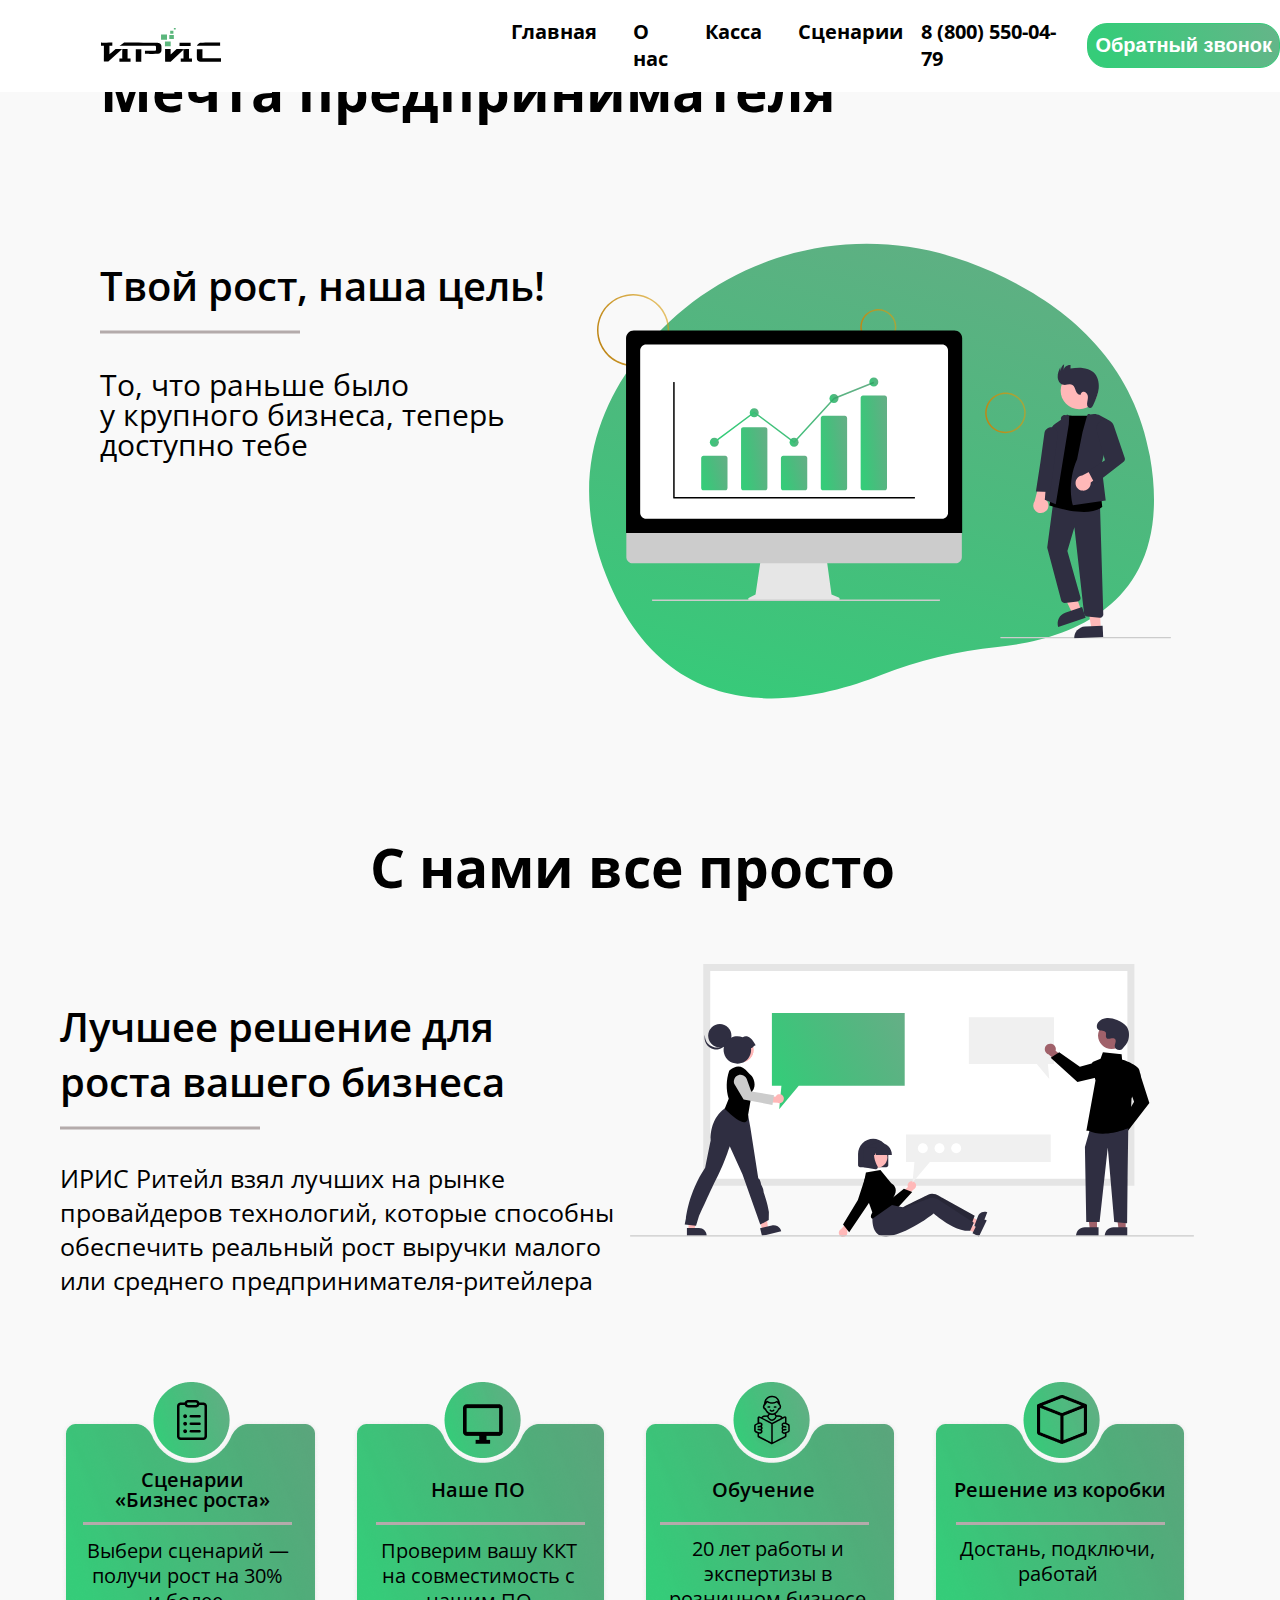
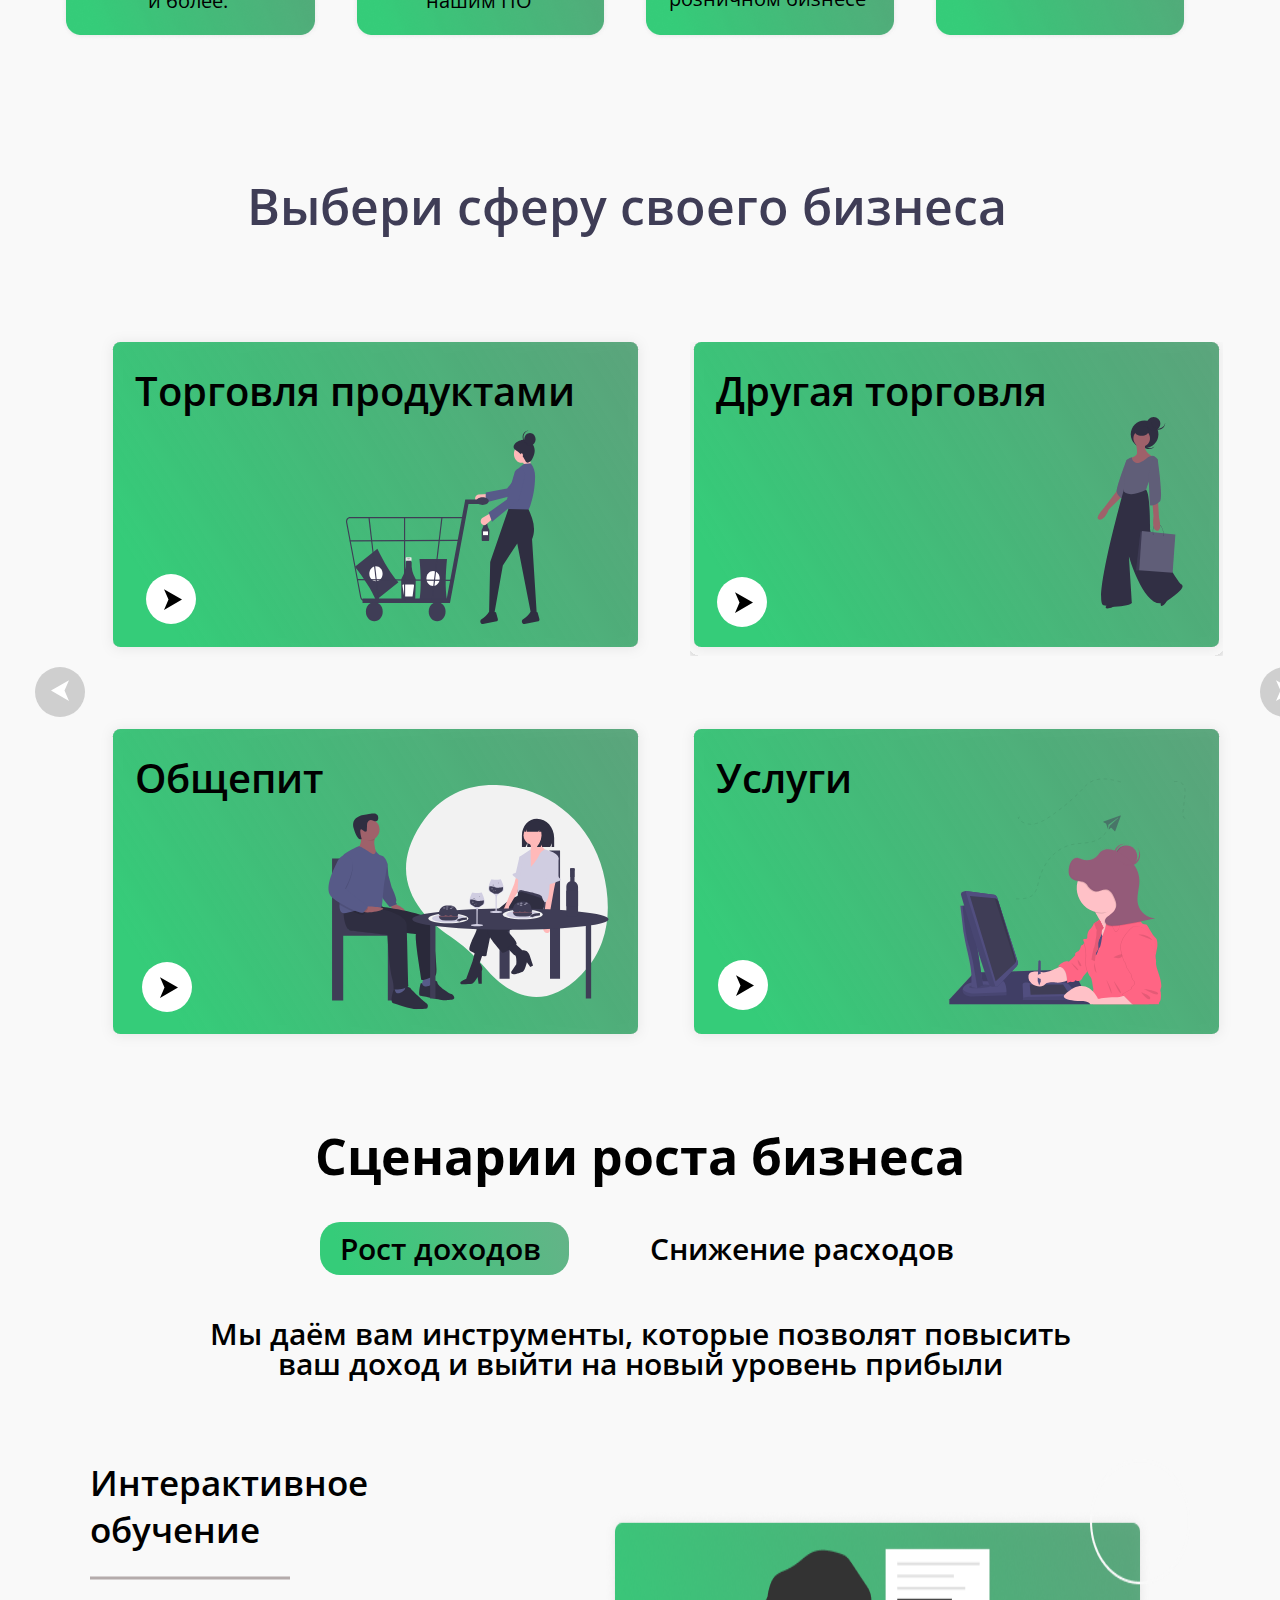
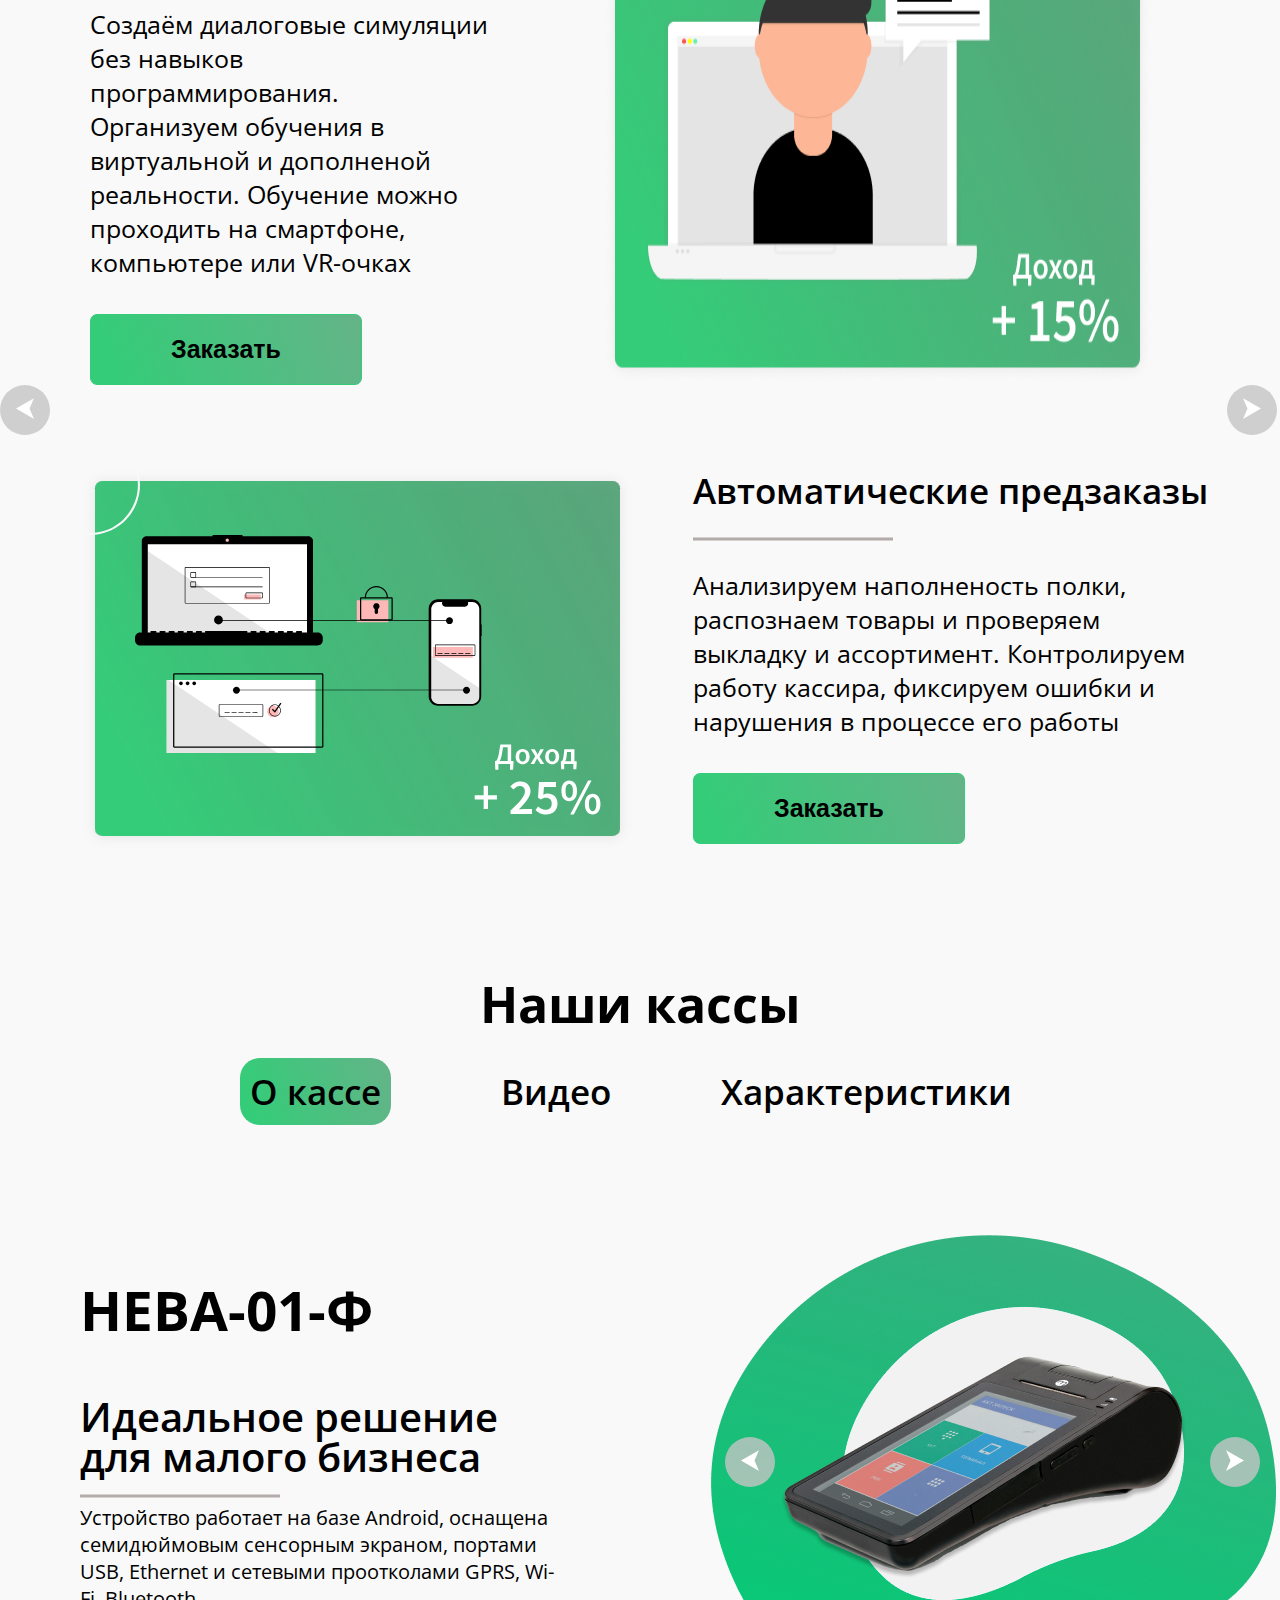
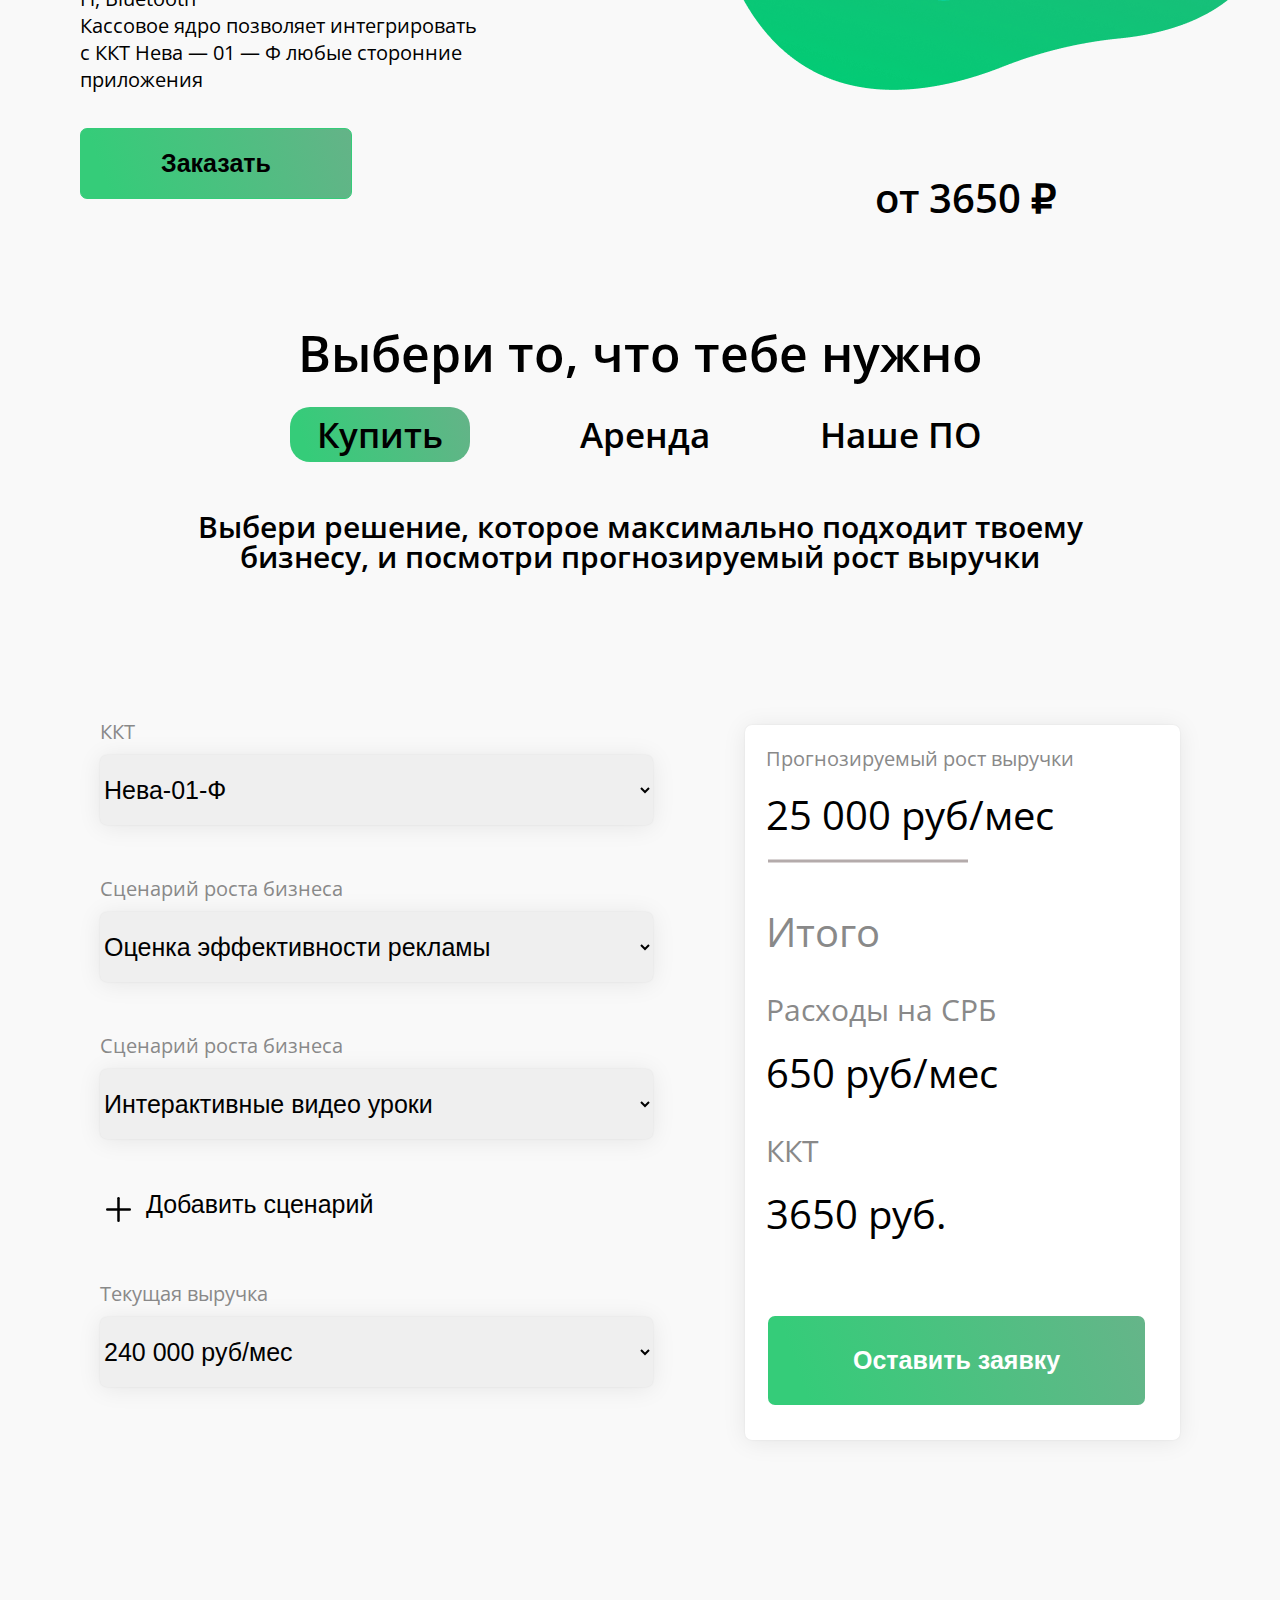
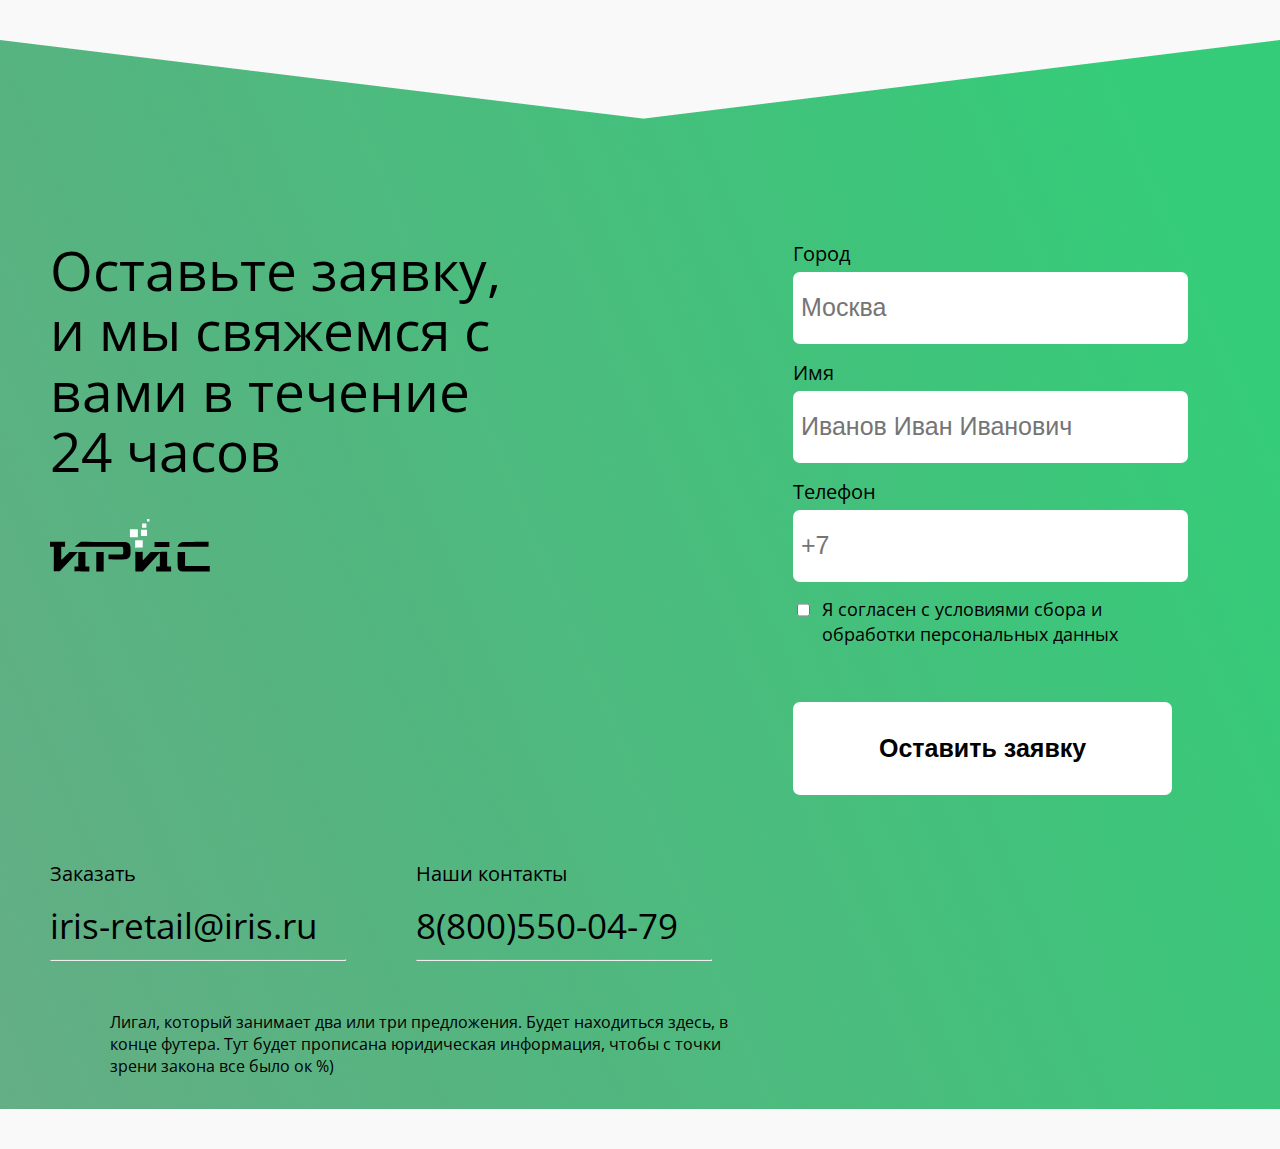
<file: dz1-frontend/index.html>
<!DOCTYPE html>
<html lang="en">

<head>
	<meta charset="UTF-8">
	<meta name="viewport" content="width=device-width, initial-scale=1.0">
	<link rel="preconnect" href="https://fonts.googleapis.com">
	<link rel="preconnect" href="https://fonts.gstatic.com" crossorigin>
	<link href="https://fonts.googleapis.com/css2?family=Open+Sans:wght@400;600;700&display=swap" rel="stylesheet">
	<link rel="stylesheet" type="text/css" href="css/main.css">
	<title>ИРИС</title>
</head>

<body>
	<header class = "header" id="header">
		<div class="container">
			<!--Шапка: начало-->
			<div class="nav">
				<a href="#" class="logo"></a>
				<ul class="menu">
					<li>
						<a href="#" class="btn-main">Главная</a>
					</li>
					<li>
						<a href="#" class="btn-about">О нас</a>
					</li>
					<li>
						<a href="#" class="btn-cashbox">Касса</a>
					</li>
					<li>
						<a href="#" class="btn-scripts">Cценарии</a>
					</li>
				</ul>

				<p>8 (800) 550-04-79</p>

				<button class="btn-call">
				Обратный звонок
				</button>
			</div>
			<!--Шапка:конец-->
		</div>
	</header>

	<section>
		<div class="container">
			<!--Оффер:начало-->
			<div class="offer">
					<h1>
						Мечта предпринимателя
					</h1>
					<div class="main-offer">
						<div class="utp">
							<h2>
							Твой рост, наша цель!
							</h2>
							<img src="image/Line 19.png" class="line"></img>
							<h3>То, что раньше было у крупного бизнеса, теперь доступно тебе</h3>
						</div>
						<img src="image/offer.svg" class="main-picture"></img>
					</div>
			</div>
			<!--Оффер:конец-->
		</div>
	</section>

	<!--С нами все просто-->
	<section>
		<div class="second-container">		
			<p>
				С нами все просто
			</p>
		    <div class="block-information">
		    	<div class="text">
					<h2>
						Лучшее решение для роста вашего бизнеса
					</h2>
					<img src="image/Line 19.png" class="line"></img>
					<h3>
						ИРИС Ритейл взял лучших на рынке провайдеров технологий, которые способны обеспечить реальный рост выручки малого или среднего предпринимателя-ритейлера
					</h3>
				</div>	
				<img src="image/everythingsimple.svg" class="main-picture"></img>
			</div>
		</div>
		</div>		
	</section>
	<!--Конец-->

	<!--Карточки:начало-->
	<section class="cards">

		<div class="business-growth-scenarios">
			<img src="image/business-growth-scenarios.png"></img>
			<div class="text-information">
				<h4 class="title-business">Сценарии «Бизнес роста»</h4>
				<img src="image/grey-line.png" class="line-for-business"></img>
				<p class="text-for-business">
					Выбери сценарий — получи рост на 30% и более.
				</p>
			</div>
		</div>

		<div class="our-software">
			<img src="image/our-software.png"></img>
			<div class="text-information">
				<h4 class="title-software">Наше ПО</h4>
				<img src="image/grey-line.png" class="line-for-software"></img>
				<p class="text-for-software">
					Проверим вашу ККТ на совместимость с нашим ПО
				</p>
			</div>
		</div>

		<div class="education">
			<img src="image/educationpng.png"></img>
			<div class="text-information">
				<h4 class="title-education">Обучение</h4>
				<img src="image/grey-line.png" class="line-for-education"></img>
				<p class="text-for-education">
					20 лет работы и экспертизы в розничном бизнесе
				</p>
			</div>
		</div>

		<div class="solution">
			<img src="image/solution.png"></img>
			<div class="text-information">
				<h4 class="title-solution">Решение из коробки</h4>
				<img src="image/grey-line.png" class="line-for-solution"></img>
				<p class="text-for-solution">
					Достань, подключи, работай
				</p>
			</div>
		</div>
		
	</section>
	<!--Карточки:конец-->

	<!--Выбери сферу своего бизнеса:начало-->
	<section>
		<p class="fourth-container"> 
			Выбери сферу своего бизнеса
		</p>
		<div class="btns">

			<div class="first-row">	
				<div class="first">
					<a href="#" class="btn-trade">
						<h2>Торговля продуктами</h2>
						<img src="image/trade.svg"></img>
					</a>
				</div>

				<div class="second">
					<a href="#" class="btn-other-trade">
						<h2>
							Другая торговля
						</h2>
						<img src="image/other-trade.svg"></img>
					</a>
				</div>
			</div>

			<div class="btn-slaider">
				<button class="left-arrow">
					<img src="image/left-arrow.svg"></img>	
				</button>

				<button class="right-arrow">
					<img src="image/right-arrow.svg"></img>
				</button>
			</div>

			<div class="second-row">
				<div class="third">
					<a href="#" class="public-catering">
						<h2>
							Общепит
						</h2>
						<img src="image/public-catering.svg"></img>
					</a>
				</div>
				
				<div class="fourth">
					<a href="#" class="services">
						<h2>
							Услуги
						</h2>
						<img src="image/Services.svg"></img>
					</a>
				</div>
			</div>
		</div>
	</section>
	<!--Выбери сферу своего бизнеса:конец-->


	<section class="scene">
		<h1>
			Сценарии роста бизнеса
		</h1>
		<div class="grow-decline">
			<a href="#" class="grow">
				Рост доходов
			</a>
			<a href="#" class="decline">
				Снижение расходов
			</a>
		</div>
		<p class="instruments">
			Мы даём вам инструменты, которые позволят повысить ваш доход и выйти на новый уровень прибыли
		</p>
	</section>

	<section class="advantages">
		<div class="interactive-learning">
			<div class="il-text-information">
				<h3>
					Интерактивное обучение
				</h3>
				<img src="image/Line 19.png"></img>
				<p>
					Создаём диалоговые симуляции без навыков программирования. Организуем обучения в виртуальной и дополненой реальности. Обучение можно проходить на смартфоне, компьютере или VR-очках
				</p>
				<button class="btn-order">
					Заказать
				</button>
			</div>
			<img src="image/interactive-learning.png" class="interactive-learning-img"></img>
		</div>

		<div class="btn-slaider">
			<button class="left-arrow">
				<img src="image/left-arrow.svg"></img>	
			</button>

			<button class="right-arrow">
				<img src="image/right-arrow.svg"></img>
			</button>
		</div>

		<div class="automatic-pre-orders">
			<img src="image/Automatic pre-orders.svg" class="aut-ord-img"></img>
			<div class="aut-ord">
				<h3>
					Автоматические предзаказы
				</h3>
				<img src="image/Line 19.png"></img>
				<p>
					Анализируем наполненость полки, распознаем товары и проверяем выкладку и ассортимент. Контролируем работу кассира, фиксируем ошибки и нарушения в процессе его работы
				</p>
				<button class="btn-order">
					Заказать
				</button>
			</div>
		</div>
	</section>

	<!--Наши касса:начало-->
	<section class="our-cash">
		<h1 class="main-title">
			Наши кассы
		</h1>

		<div class="three-btn">
			<a href="#" class="about-cash">
				<h3>
					О кассе
				</h3>
			</a>
			<a href="#" class="about-video">
				<h3>
					Видео
				</h3>
			</a>
			<a href="#" class="about-characteristic">
				<h3>
					Характеристики
				</h3>
			</a>
		</div>
		<div class="neva">

			<div class="perfect-deсision">
				<h1>
					НЕВА-01-Ф
				</h1>
				<h2>
					Идеальное решение для малого бизнеса
				</h2>
				<img src="image/Line 19.png"></img>
				<p class="device">
					Устройство работает на базе Android, оснащена семидюймовым сенсорным экраном, портами USB, Ethernet и сетевыми проотколами GPRS, Wi-Fi, Bluetooth
				</p>
				<p class="core">	
					Кассовое ядро позволяет интегрировать с ККТ Нева — 01 — Ф любые сторонние приложения
				</p>
				<button class="btn-order">Заказать</button>
			</div>

			<div class="slaider-cash">
				<img src="image/slaider-background.png" class="slaider-background"></img>
				<img src="image/product1.png" class="first-product"></img>
				<div class="btn-slaider-cash">
					<button class="left-arrow-slaider-cash">
						<img src="image/left-arrow.svg"></img>	
					</button>

					<button class="right-arrow-slaider-cash">
						<img src="image/right-arrow.svg"></img>
					</button>
				</div>
				<h2>
				от 3650 ₽
				</h2>
			</div>

		</div>

	</section>
	<!--Наши касса: конец-->

	<!--Выбери то, что тебе нужно:начало-->
	<section class="sixth-container">
		<div class="Choose-what-you-need">
			<h2>
				Выбери то, что тебе нужно
			</h2>
			<div class="buy-rent-ourpo">
				<a href="#" class="buy">
					<h2>
						Купить
					</h2>
				</a>
				<a href="#" class="rent">
					<h2>
						Аренда
					</h2>
				</a>
				<a href="#" class="our-po">
					<h2>
						Наше ПО
					</h2>
				</a>
			</div>

			<p>
				Выбери решение, которое максимально подходит твоему<br>бизнесу, и посмотри прогнозируемый рост выручки
			</p>
		</div>


		<div class="selectors-and-prices">
			<div class="selectors">
				<div class="KKT">
					<p>ККТ</p>
					<select>
						<option>Нева-01-Ф</option>
					</select>
				</div>

				<div class="growth-scenario">
					<p>
						Сценарий роста бизнеса
					</p>
					<select>
						<option>Оценка эффективности рекламы</option>
					</select>
				</div>

				<div class="growth-scenario">
					<p>
						Сценарий роста бизнеса
					</p>
					<select>
						<option>Интерактивные видео уроки</option>
					</select>
				</div>

				<div class="add-scene">
					<button>
						<img src="image/plus.svg"></img>
						<p>Добавить сценарий</p>
					</button>
				</div>

				<div class="current-proceeds">
					<p>
						Текущая выручка		
					</p>
					<select>
						<option>
							240 000 руб/мес
						</option>
					</select>
				</div>
			</div>

			<div class="prices">
				<p class="projected-growth">
					Прогнозируемый рост выручки
				</p>
				<h2>
					25 000 руб/мес
				</h2>
				<img src="image/Line 19.png"></img>
				<p class="total">
					Итого
				</p>
				<p class="costs-and-kkt">
					Расходы на СРБ
			    </p>
				<h2>
					650 руб/мес
				</h2>
				<p class="costs-and-kkt">
					ККТ
				</p>
				<h2>
					3650 руб.
				</h2>
				<button class="btn-order">Оставить заявку</button>
			</div>
		</div>	
	</section>
	<!--Выбери то, что тебе нужно:конец-->

	<!--Футтер:начало-->
	<footer class="footer">

		<div class="feedback">
			<div class="information-footer">
				<h1>
					Оставьте заявку, и мы свяжемся с вами в течение 24 часов
				</h1>
				<a href="#" class="logo-footer"></a>
			</div>

			<form action="#" class="form">
				<p>Город</p>
				<input type="text" placeholder="Москва" required>
				<p>Имя</p>
				<input type="text" placeholder="Иванов Иван Иванович" required>
				<p>Телефон</p>
				<input type="tel" placeholder="+7">
				<div class="accept">
					<input type="checkbox" class="checkbox" required>
					<p>
						Я согласен с условиями сбора и обработки персональных данных
					</p>
				</div>
				<button type="submit" class="btn-form">Оставить заявку</button>
			</form>
		</div>

		<div class="additional-information">
			<div class="order-email">
				<p>Заказать</p>
				<h3>iris-retail@iris.ru</h3>
				<!-- <img src="image/line-black.svg"> -->
				<hr>
			</div>
		
		
			<div class="our-contacts">
				<p>
					Наши контакты
				</p>
				<h3>8(800)550-04-79</h3>
				<hr>
			</div>
		</div>

		<div class="additional-text">
				<p>Лигал, который занимает два или три предложения. Будет находиться здесь, в конце футера. Тут будет прописана юридическая информация, чтобы с точки зрени закона все было ок %)</p>
		</div>
		
	</footer>
</body>
</html>
</file>
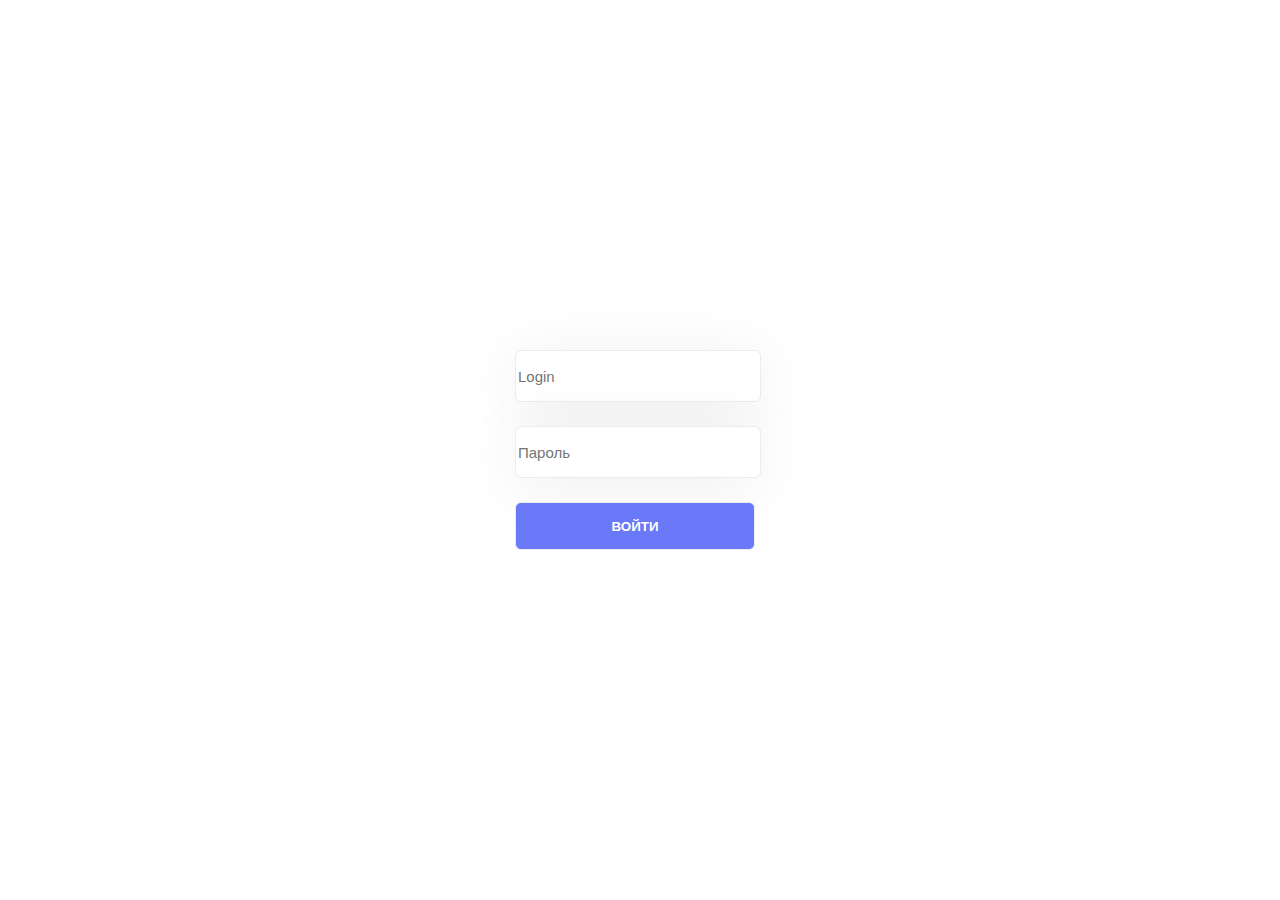
<file: Practice Html and JS/HTML and CSS/index.html>
<!DOCTYPE html>
<html lang="en">
<head>
	<meta charset="UTF-8">
	<meta name="viewport" content="width=device-width, initial-scale=1.0">
	<title>Practic</title>
	<link rel="stylesheet"  type="text/css" href="main.css" />
</head>
<body>

	<form>
		<input type="text" placeholder="Login" name="login" required>
        <input type="password" placeholder="Пароль" name="password" class="password" required>
        <button type="submit" class="btn-send">
            ВОЙТИ
        </button>
	</form>
	
</body>
</html>
</file>
<file: dz1-frontend/css/main.css>
body{
	font-family: 'Open Sans', sans-serif;
	padding: 0px;
	margin: 0px;
	color: #000;
	font-size: 20px;
	background: #F9F9F9;
}

li{
	margin-right: 18px;
	list-style-type: none;
}

a{
	text-decoration: none;	
	color: #000;
}

p{
	margin: 0px 0px;
}

h1{
	margin-bottom: 0px;
	font-size: 55px;
}

h2{
	font-weight: 600;
	font-size: 40px;
	margin-bottom: 0px;
}

h3{
	font-weight: 400;
	font-size: 35px ;
}

.header{
	background: #fff;
	position: fixed;
	width: 100% ;
	z-index: 5 ;
	margin-top: -55px;

}

.logo{
	background: url('../image/Group.svg') no-repeat left center/contain;
	margin-left: 101px;
	
	display: block;
	padding-right: 120px;
	padding-top: 45px;

}

.menu{
	display: flex;
	margin-left: 250px; 
	color: #000;

}

.menu li:not(:last-child) {
	margin-right: 36px;
}

.menu a {
    padding-bottom: 5px
}

.menu a:hover {
    border-bottom: 2px solid #3F3D56;
}

.btn-call:hover {
	box-shadow: 0px 0px 20px #57B581;
}


.nav{
	display: flex;
	align-items: center;
	font-weight: bold;

}

.nav p{
	margin-right: 17px;
}

.btn-call{
	border-radius: 20px;
	background: linear-gradient(70.6deg, #35CC79 10.03%, rgba(52, 125, 85, 0.65) 139.7%);
	width: 200px;
	padding:10px 7px;
	font-weight: bold;
	font-size: 20px;
	border: 1px solid #35CC79;
	white-space: nowrap;
	align-items: center;
	color: #fff;
	cursor: pointer;
}

.offer h1{
	margin-top:53px; 
}

.offer h2{
	margin-top: 130px;
}

.offer h3{
	width: 465px;
}

.offer{
	margin: 0px auto ;
	width: 1080px
}

.main-offer{
	display: flex;	
}

.utp{
	display: block;
}

.utp h3{
	line-height: 30px;
	font-size: 30px ;
}

.second-container{
	width: 1160px ;
	margin: 0px auto ;
}

.second-container p{
	margin: 0px auto;
	width: 540px ;
	font-weight: bold;
  font-size: 55px;
  line-height: 24px;
}

.second-container h2{
	width: 448px;
	margin-top: 120px;

}

.line2{
	margin-left: 0px;
}

.block-information{
	display: flex ;
}

.second-container h3{
	width: 570px;
	font-size: 25px;
	
}

.cards{
	margin: 0px auto;
	display: flex;
	position: relative ;
	width: 1160px ;
	margin-top: 60px;
	height: 300px;
}

.business-growth-scenarios{
	margin-right: 30px;
}

.our-software{
	margin-right: 30px;
}

.education{
	margin-right: 30px;
}

.text-information{
	text-align: center ;
	position: relative;
	bottom: 205px ;
}

.text-information p{
	font-weight: normal;
	line-height: 25px;

}

.text-information h4{
	font-weight: 600;
	font-size: 20px;
	line-height: 20px;

}

.title-business{
	width: 160px ;
	left: 52px;
	position: relative;
}

.title-software{
	position: relative;
	top: 10px;
	right: 3px ;
}

.title-education{
  position: relative;
	top: 10px;
	right: 7px ;
}

.title-solution{
	position: relative;
	top: 10px;	
}

.line-for-business{
	position: relative ;
	bottom: 32px ;
	right: 3px ;
}

.line-for-software{
 position: relative;
 bottom: 12px ;
 
}

.line-for-education{
	position: relative ;
	bottom: 12px ;
	right: 6px ;
}

.line-for-solution{
	position: relative ;
	bottom: 12px ;
}

.text-for-business{
	width: 205px ;
	position: relative ;
	left: 25px;
	bottom: 25px ;
}

.text-for-software{
	width: 205px ;
	position: relative ;
	left: 25px;
	bottom: 5px ;
}

.text-for-education{
	width: 205px ;
	position: relative ;
	left: 25px;
	bottom: 7px ;
}

.text-for-solution{
	width: 205px ;
	position: relative ;
	left: 25px;
	bottom: 7px ;	
}

.fourth-container{
	font-weight: 600;
	font-size: 50px;
	width: 787px ;
	margin: 0px auto;
	color: #3F3D56;
	margin-top: 90px;

}

.btns{
	margin: 0px auto;
	width: 1350px ;
	margin-top: 90px ;

}

.second-row{
	display: flex ;
	margin-left: 100px ;

}

.second-row h2{
	position: absolute ;
	padding-left: 35px;
}

.second-row img{
	position: relative ;
	z-index: -1 ;
}

.first-row{
	display: flex;
	margin-left: 100px ;
}

.first-row h2{
	position: absolute;
	padding-left: 35px;
}

.first-row img{
	position: relative ;
	z-index: -1 ;
}

.btn-other-trade{
	margin-left: 30px;
	display: block ;
}

.public-catering{
	display: block ;
}

.services{
	margin-left: 30px;
	display: block  ;
}

.scene h1{
	width: 650px;
	margin: 0px auto ;
	font-weight: bold;
  font-size: 50px;
  line-height: 24px;
}

.scene{
	font-size: 30px ;
	font-weight: 600;
	margin: 0px auto;
	margin-top: 90px;
	width: 1200px ;

}

.grow:hover{
	box-shadow: 0px 0px 20px #57B581;
}

.grow-decline{
	width: 640px ;
	margin: 0px auto ;
	margin-top: 60px ;
}

.grow{
	margin: 0px;
	padding: 6px 20px;
	width: 240px;
	background: linear-gradient(70.6deg, #35CC79 10.03%, rgba(52, 125, 85, 0.65) 139.7%);
	border-radius: 20px;
}

.decline{
	margin-left: 81px;
}

.instruments{
	width: 900px;
	text-align: center ;
	margin: 0px auto;
	line-height: 30px;
	margin-top: 50px;

}

.advantages{
	font-size: 25px ;
	margin: 0px auto ;
	margin-top: 80px;

}

.advantages h3{
	font-size: 35px ;
	font-weight: 600;
	margin: 0px;
}

.advantages p {
	margin: 20px 0px;
}

.interactive-learning{
	display: flex ;
	margin: 0px auto;
	width: 1100px ;
}

.interactive-learning-img{
	margin-left: 110px;
}

.btn-order{
	padding: 20px 80px;
	background: linear-gradient(70.6deg, #35CC79 10.03%, rgba(52, 125, 85, 0.65) 139.7%);
	border-radius: 7px;
	border: 1px solid #35CC79;
	font-size: 25px;
	font-weight: 600 ;
	white-space: nowrap;
	align-items: center;
	display: block  ;
	cursor: pointer;
	margin-top: 35px ;
}

.btn-order:hover{
	box-shadow: 0px 0px 20px #57B581;
}

.int-lrn p{
	width: 460px;
}

.int-lrn img{
	width: 200px ;
}

.automatic-pre-orders{
	display: flex ;
	margin: 0px auto;
	width: 1200px ;
}

.automatic-pre-orders img{
	margin-right: 30px;
}

.aut-ord{
	width: 525px ;
	margin-left: 30px;
	margin-top: 32px;
}

.aut-ord img{
	width: 200px;
}

.btn-slaider{
	align-items: center;
	margin: 0px auto;
	width: 1280px ;
}

.left-arrow{
	background: #C4C4C4CC;
	border-radius: 100px;
	width: 50px ;
	border: 0px ;
	height: 50px ;
	cursor: pointer ;
}

.right-arrow{
	background: #C4C4C4CC;
	border-radius: 100px;
	width: 50px ;
	border: 0px ;
	height: 50px ;
	cursor: pointer ;
	margin-left: 1170px ;	
}

.main-title{
	font-size: 50px ;
	margin: 0px;
	text-align: center;
}

.our-cash{
	margin-top: 120px;

}

.three-btn{
	display: flex ;
	margin: 0px auto;
	margin-top: 20px;
	align-items: center;
	width: 800px;
	
}

.three-btn h3{
	font-weight: 600 ;
	margin: 0px 0px;
}

.about-cash{
	margin-right: 110px ;
}

.about-cash:hover{
	box-shadow: 0px 0px 20px #57B581;
}

.about-video{
	margin-right: 110px ;
}

.about-cash{
	padding: 10px 10px;
	background: linear-gradient(70.6deg, #35CC79 10.03%, rgba(52, 125, 85, 0.65) 139.7%);
	border-radius: 20px;

}

.neva{
	margin: 0px auto ;
	margin-top: 110px;
	display: flex ;
	width: 1120px ;
}

.perfect-deсision{
	margin-right: 70px ;
}

.perfect-deсision h2{
	width: 470px ;
	line-height: 40px;
	margin-top: 50px;
}

.perfect-deсision img p{
	margin-top: 20px;
}

.perfect-deсision p{
	font-size: 20px ;
	font-weight: 400;
}

.device{
	width: 475px ;
}

.core{
	width: 410px ;
}

.slaider-background{
	position: absolute;
	z-index: -1;
}

.slaider-cash button{
	width: 50px ;
	height: 50px ;
	border-radius: 100px;
	border: 0px;
	background: #C4C4C4CC;
	cursor: pointer ;
}	

.left-arrow-slaider-cash{
	position: relative ;
	left: 100px;
	bottom: 30px ;
}

.right-arrow-slaider-cash{
	
	position: relative ;
	left: 530px;
	bottom: 30px ;	
}

.first-product{
	position: relative ;
	top: 120px;
	left: 155px;
}

.slaider-cash h2{
	position: relative;
	top: 220px;
	left: 250px;
}

.sixth-container{
	margin-top: 120px ;
}

.Choose-what-you-need{
	text-align: center ;
}

.Choose-what-you-need h2{
	font-size: 50px ;
}

.buy-rent-ourpo h2{
	font-size: 35px ;
}

.buy-rent-ourpo{
	font-weight: 600 ;
	display: flex ;
	align-items: center;
	margin: 0px auto ;
	width: 700px ;
	margin-top: 20px;
}

.Choose-what-you-need p{
	font-size: 30px ;
	font-weight: 600 ;
	margin-top: 50px ;
	line-height: 30px;
}

.buy{
	margin-right: 110px ;
	padding: 4px 27px ;
	background: linear-gradient(70.6deg, #35CC79 10.03%, rgba(52, 125, 85, 0.65) 139.7%);
	border-radius: 20px;
}

.buy:hover{
	box-shadow: 0px 0px 20px #57B581;
}

.buy-rent-ourpo h2{
	margin: 0px ;
}

.rent{
	margin-right: 110px ;
}

.selectors{
	margin-top: 96px ;
}

.selectors p{
	color: #898989 ;
	font-size: 20px ;
	margin: 0px;
	margin-bottom: 10px;
}

select{
	font-size: 25px ;
	display: block;
    width: 553px;
    height: 70px ;
    border: 0px;
    box-shadow: 0px 0px 2px rgba(0, 0, 0, 0.08), 0px 2px 24px rgba(0, 0, 0, 0.08);
	border-radius: 7px;
}

option{
	padding: 50px;
}

.KKT{
	margin-top: 50px;
}

.growth-scenario{
	margin-top: 50px ;
}

.add-scene{
	margin-top: 50px ;
	font-size: 25px;
}

.add-scene button{
	display: flex ;
	border: 0px ;
	background: #F9F9F9;
	cursor: pointer ;
}

.add-scene p{
	font-size: 25px ;
	color: #000 ;
	margin-left: 15px;
}

.current-proceeds{
	margin-top: 50px ;
}

.prices{
	margin-top: 153px ;
	margin-left: 92px ;
	background: #FFF;
	box-shadow: 0px 0px 2px rgba(0, 0, 0, 0.08), 0px 2px 24px rgba(0, 0, 0, 0.08);
	width: 435px ;
	border-radius: 7px ;
}


.prices p{
	color: #898989 ;
	margin: 0px;
}

.prices h2{
	margin-top: 15px ;
	padding-left: 21px;
	font-weight: 400 ;
}

.prices img{
	margin-left: 23px;
}

.projected-growth{
	padding: 20px 0px 0px 21px ;
}

.total{
	font-size: 40px ;
	padding: 35px 0px 0px 21px;

}

.costs-and-kkt{
	font-size: 30px ;
	padding: 30px 0px 0px 21px;
}

.prices button{
	padding: 30px 85px;
	background: linear-gradient(70.6deg, #35CC79 10.03%, rgba(52, 125, 85, 0.65) 139.7%);
	border: 0px ;
	border-radius: 7px;
	font-size: 25px ;
	font-weight: 600 ;
	color: #fff ;
	margin-left: 23px;
	margin-top: 75px;
	margin-bottom: 35px;
	cursor: pointer ;
}

.selectors-and-prices{
	display: flex ;
	margin: 0px auto;
	width: 1080px;

}

select:hover{
	box-shadow: 0px 0px 30px #CBCBCB;
}



.footer{
	background: url('../image/Rectangle 99.png') no-repeat;
	width: 100%;
	margin-top: 200px;
	background-size: 100%;
}

.feedback{
	display: flex;
	width: 1180px ;
	margin: 0px auto;
}

.information-footer{
	padding-top: 200px;
}

.information-footer h1{
	font-weight: 400 ;
	width: 493px ;
	
	line-height: 110%;
	margin-top: 0px;
	margin-bottom: 50px ;
}

.logo-footer{
	background: url('../image/logo-footer.svg') no-repeat left center/contain ;
	padding: 80px 80px ;
	
}

.information-footer a{
	margin-top: 50px;
}

.form{
	padding-top: 200px;
	margin-left: 250px ;
	width: 385px ;

}

.form p{
	font-size: 20px ;
	font-weight: 400;
	margin-bottom: 5px;
	margin-top:0px ;
}

input{
	height: 70px;
	width: 385px ;
	border: 0px;
	border-radius: 7px;
	font-size: 25px ;
	padding-left: 8px ;
	margin-bottom: 15px;
}

.checkbox{
	width: 20px ;
	height: 20px ;
	margin-right: 12px;
}

.btn-form{
	font-size: 25px ;
	border-radius: 7px;
	border: 0px ;
	background: #fff;
	color: #000 ;
	padding: 32px 86px ;
	font-weight: 600 ;
}

.btn-form:hover{
	box-shadow: 0px 0px 20px #FFF;
}

.accept p{
	font-size: 18px ;
	line-height: 25px;
}

.accept{
	display: flex ;
	margin-bottom: 50px;
}

.order-email{
	margin-top: 65px ;

}

.order-email h3{
	margin-top: 15px;
	margin-bottom: 0px;
}

.order-email img{
	margin: 0px 0px;
}

hr{
	background: #000000;
	width: 294px ;
	height: 1 px;
}

.our-contacts{
	margin-top: 65px;
	margin-left: 70px ;
}

.our-contacts h3{
	margin-top: 15px ;
	margin-bottom: 0px;
}

.additional-information{
	display: flex;
	margin: 0px auto ;
	width: 1180px;
	}

.additional-text p{
	margin-left: 110px;
	font-size: 16px;
	width: 618px;
	margin-top: 40px;

}

.additional-text{
	padding-bottom: 72px;
}
</file>
<file: Practice Html and JS/HTML and CSS/main.css>
body{
	margin: 0px;
	padding: 0px;
}

form{
	margin: 0px auto;
	width: 250px ;
	position: absolute;
	top: 50%;
	margin-top: -100px;
	left: 50%;
	margin-left: -125px;
	

}

input{
	width: 240px;
	height: 48px;
	margin: 0px auto;
	box-shadow: 0px 7px 64px rgba(0, 0, 0, 0.07);
	border-radius: 6px;
	margin-bottom: 24px;
	border: 1px solid #ECEBED;
	font-size: 15px;
	line-height: 20px;
	color: #D0C9D6;
	font-weight: normal;
}

.password{
	color: #1A051D;
}

button{
	width: 240px;
	height: 48px;
	margin: 0px auto;
	background: #6979F8;
	border-radius: 6px;
	border: 1px solid #ECEBED;
	background: #FFFFFF;
	background: #6979F8;
	text-align: center ;
	color: #FFF;
	font-weight: bold;
}
</file>
